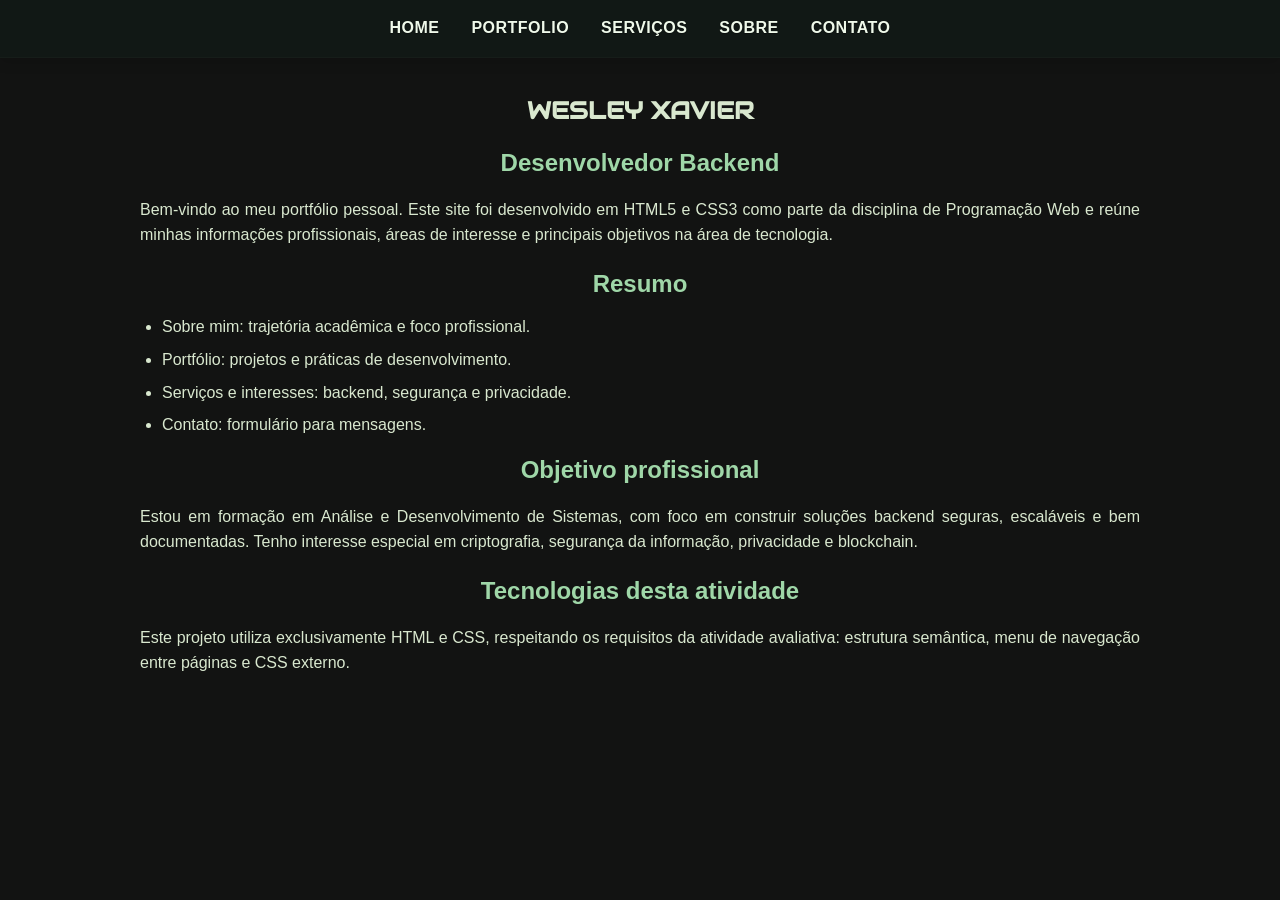
<file: src/index.html>
<!-- 
- Author: Wesley Xavier
- Date: 2024-06-20
- Description: This is the main page of my portfolio website. It contains a navigation bar and a brief introduction about me. 
-->

<!DOCTYPE html>
<html lang="pt-br">

<head>
    <meta charset="UTF-8">
    <meta name="viewport" content="width=device-width, initial-scale=1.0">
    <meta name="author" content="Wesley Xavier">
    <meta name="description" content="Portfólio pessoal de Wesley Xavier com apresentação, projetos, serviços, interesses e contato.">
    <title>Home | Wesley Xavier</title>
    <link rel="stylesheet" href="css/styles.css">
    <link rel="icon" href="./favicon.ico" type="image/x-icon">
</head>

<body>
    <!-- Apresentação e resumo do site -->
    <nav>
        <ul class="navbar">
            <li><a href="index.html" class="nav-links">home</a></li>
            <li><a href="pages/portfolio.html" class="nav-links">portfolio</a></li>
            <li><a href="pages/servicos.html" class="nav-links">serviços</a></li>
            <li><a href="pages/sobre.html" class="nav-links">sobre</a></li>
            <li><a href="pages/contato.html" class="nav-links">contato</a></li>
        </ul>
    </nav>

    <main class="container">
        <article class="">
            <h1 class="title">WESLEY XAVIER</h1>
            <h2 class="subtitle">Desenvolvedor Backend</h2>
            <p>
                Bem-vindo ao meu portfólio pessoal. Este site foi desenvolvido em HTML5 e CSS3 como parte da disciplina
                de Programação Web e reúne minhas informações profissionais, áreas de interesse e principais objetivos
                na área de tecnologia.
            </p>
        </article>

        <section class="">
            <h2>Resumo</h2>

            <ul class="highlights">
                <li>Sobre mim: trajetória acadêmica e foco profissional.</li>
                <li>Portfólio: projetos e práticas de desenvolvimento.</li>
                <li>Serviços e interesses: backend, segurança e privacidade.</li>
                <li>Contato: formulário para mensagens.</li>
            </ul>
        </section>

        <section class="">
            <h2>Objetivo profissional</h2>
            <p>
                Estou em formação em Análise e Desenvolvimento de Sistemas, com foco em construir soluções backend
                seguras, escaláveis e bem documentadas. Tenho interesse especial em criptografia, segurança da
                informação, privacidade e blockchain.
            </p>
        </section>

        <section class="">
            <h2>Tecnologias desta atividade</h2>
            <p>
                Este projeto utiliza exclusivamente HTML e CSS, respeitando os requisitos da atividade avaliativa:
                estrutura semântica, menu de navegação entre páginas e CSS externo.
            </p>
        </section>
    </main>

    </body>

    <!-- The time is very important. -->

</html>
</file>
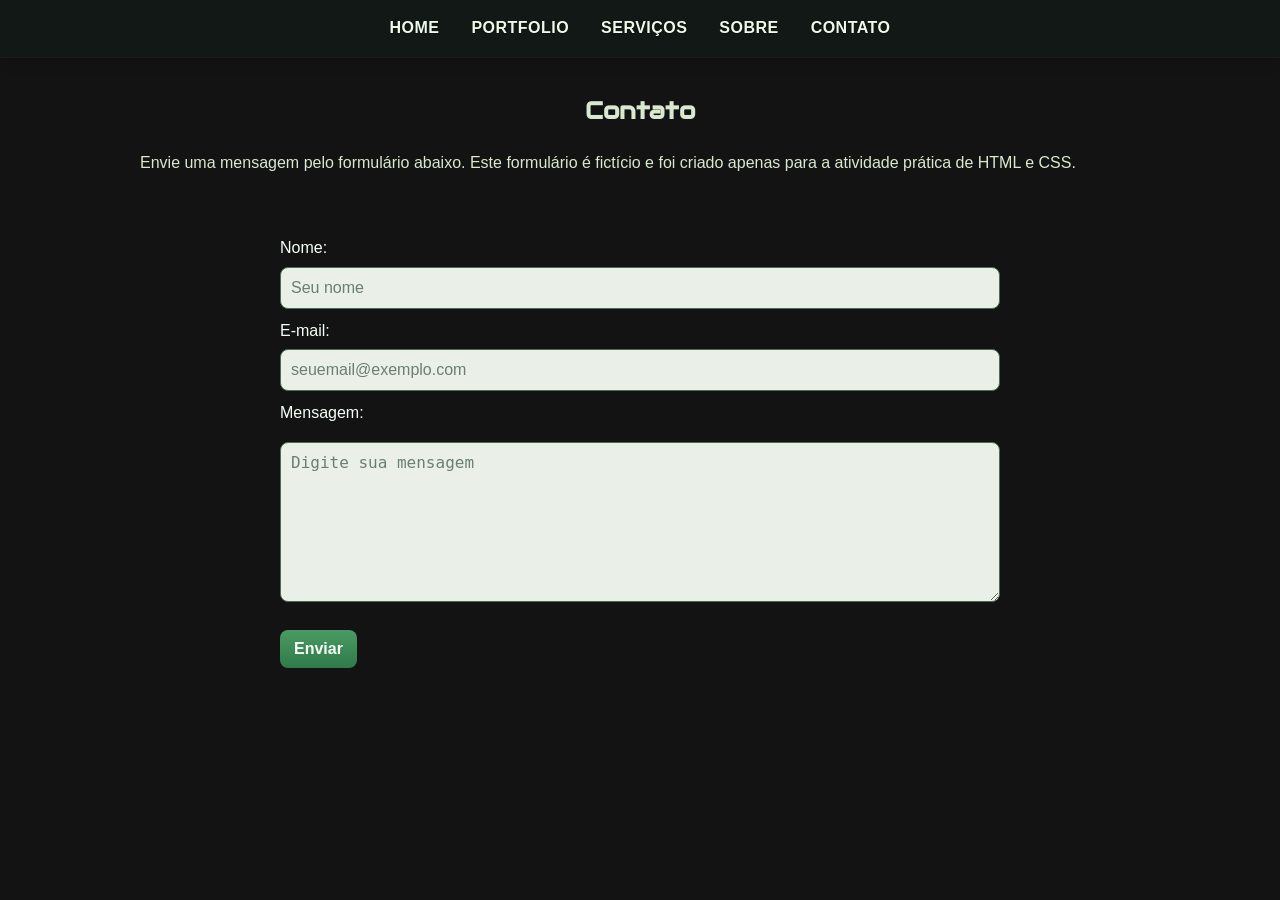
<file: src/pages/contato.html>
<!DOCTYPE html>
<html lang="pt-br">
<head>
    <meta charset="UTF-8">
    <meta name="viewport" content="width=device-width, initial-scale=1.0">
    <meta name="description" content="Página de contato com formulário fictício de mensagem.">
    <title>Contato</title>
    <link rel="stylesheet" href="../css/styles.css">
    <link rel="icon" href="../favicon.ico" type="image/x-icon">
</head>
<body>
    <!-- Formulário fictício de contato (somente a estrutura HTML, sem funcionamento real). -->
    <nav>
        <ul class="navbar">
            <li><a href="../index.html" class="nav-links">home</a></li>
            <li><a href="portfolio.html" class="nav-links">portfolio</a></li>
            <li><a href="servicos.html" class="nav-links">serviços</a></li>
            <li><a href="sobre.html" class="nav-links">sobre</a></li>
            <li><a href="contato.html" class="nav-links">contato</a></li>
        </ul>
    </nav>

    <main class="container">
        <section class="content-block">
            <h1>Contato</h1>
            <p>
                Envie uma mensagem pelo formulário abaixo. Este formulário é fictício e foi criado apenas para a
                atividade prática de HTML e CSS.
            </p>
        </section>

        <section class="contato">
            <form action="#" method="post">
                <label for="name">Nome:</label>
                <input type="text" id="name" name="name" placeholder="Seu nome" required>

                <label for="email">E-mail:</label>
                <input type="text" id="email" name="email" placeholder="seuemail@exemplo.com" required>

                <label for="msgbox">Mensagem:</label>
                <textarea name="message" id="msgbox" placeholder="Digite sua mensagem" required></textarea>

                <input type="submit" value="Enviar">
            </form>
        </section>
    </main>
    
</body>
</html>
</file>
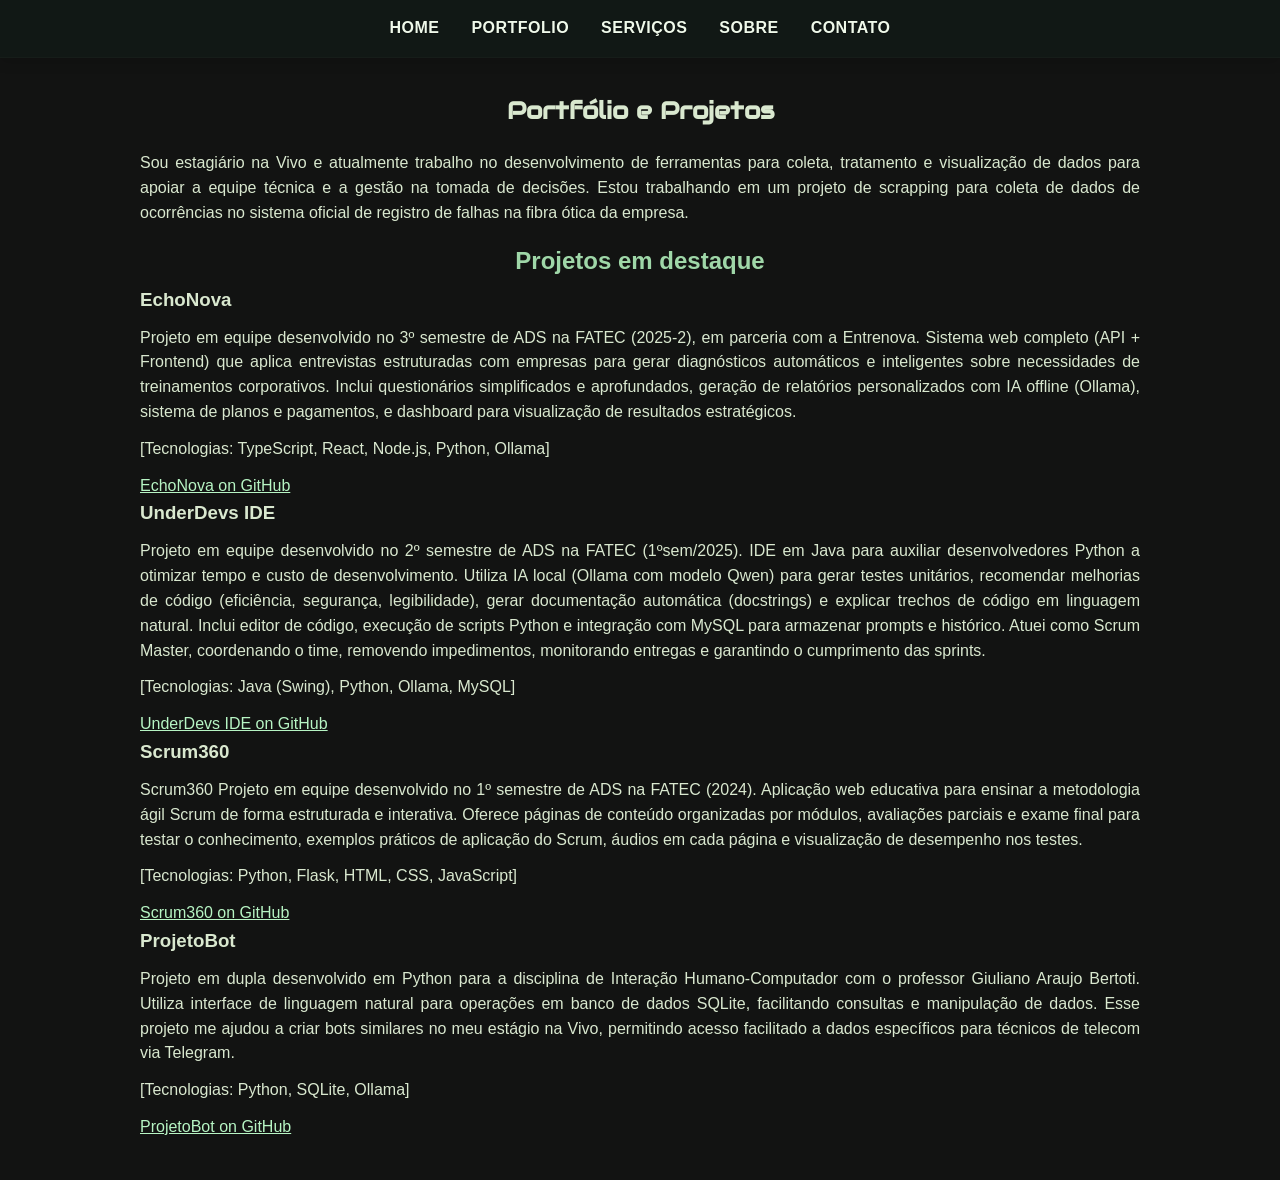
<file: src/pages/portfolio.html>
<!DOCTYPE html>
<html lang="pt-br">

<head>
    <meta charset="UTF-8">
    <meta name="viewport" content="width=device-width, initial-scale=1.0">
    <meta name="description" content="Portfólio com projetos, habilidades e realizações de Wesley Xavier.">
    <title>Portfolio</title>
    <link rel="stylesheet" href="../css/styles.css">
    <link rel="icon" href="../favicon.ico" type="image/x-icon">
</head>

<body>
    <!-- Trabalhos, projetos, habilidades ou realizações. -->
    <nav>
        <ul class="navbar">
            <li><a href="../index.html" class="nav-links">home</a></li>
            <li><a href="portfolio.html" class="nav-links">portfolio</a></li>
            <li><a href="servicos.html" class="nav-links">serviços</a></li>
            <li><a href="sobre.html" class="nav-links">sobre</a></li>
            <li><a href="contato.html" class="nav-links">contato</a></li>
        </ul>
    </nav>
    <main class="container">
        <section class="content-block">
            <h1 class="title">Portfólio e Projetos</h1>
            <p>
                Sou estagiário na Vivo e atualmente trabalho no desenvolvimento de ferramentas para coleta, tratamento e visualização de dados para apoiar a equipe técnica e a gestão na tomada de decisões. Estou trabalhando em um projeto de scrapping para coleta de dados de ocorrências no sistema oficial de registro de falhas na fibra ótica da empresa.
            </p>
        </section>

        <section class="content-block">
            <h2>Projetos em destaque</h2>
            <h3>EchoNova</h3>
            <p>
                Projeto em equipe desenvolvido no 3º semestre de ADS na FATEC (2025-2), em parceria com a Entrenova. Sistema web completo (API + Frontend) que aplica entrevistas estruturadas com empresas para gerar diagnósticos automáticos e inteligentes sobre necessidades de treinamentos corporativos. Inclui questionários simplificados e aprofundados, geração de relatórios personalizados com IA offline (Ollama), sistema de planos e pagamentos, e dashboard para visualização de resultados estratégicos.
            </p>
            <p>[Tecnologias: TypeScript, React, Node.js, Python, Ollama]</p>
            <a href="https://github.com/EquipeEcho/EchoNova">EchoNova on GitHub</a>
            <h3>UnderDevs IDE</h3>
            <p>
                Projeto em equipe desenvolvido no 2º semestre de ADS na FATEC (1ºsem/2025). IDE em Java para auxiliar
                desenvolvedores Python a otimizar tempo e custo de desenvolvimento. Utiliza IA local (Ollama com modelo
                Qwen) para gerar testes unitários, recomendar melhorias de código (eficiência, segurança, legibilidade),
                gerar documentação automática (docstrings) e explicar trechos de código em linguagem natural. Inclui
                editor de código, execução de scripts Python e integração com MySQL para armazenar prompts e histórico.
                Atuei como Scrum Master, coordenando o time, removendo impedimentos, monitorando entregas e garantindo o
                cumprimento das sprints.
            <p>[Tecnologias: Java (Swing), Python, Ollama, MySQL]</p>
            </p>
            <a href="https://github.com/davihelisson/FATEC-API2ADS-UnderDevs">UnderDevs IDE on GitHub</a>
            <h3>Scrum360</h3>
            <p>
                Scrum360
                Projeto em equipe desenvolvido no 1º semestre de ADS na FATEC (2024). Aplicação web educativa para
                ensinar a metodologia ágil Scrum de forma estruturada e interativa. Oferece páginas de conteúdo
                organizadas por módulos, avaliações parciais e exame final para testar o conhecimento, exemplos práticos
                de aplicação do Scrum, áudios em cada página e visualização de desempenho nos testes.
            <p>[Tecnologias: Python, Flask, HTML, CSS, JavaScript]</p>
            </p>
            <a href="https://github.com/davihelisson/FATEC-API-Under_Devs">Scrum360 on GitHub</a>
            <h3>ProjetoBot</h3>
            <p>
                Projeto em dupla desenvolvido em Python para a disciplina de Interação Humano-Computador com o professor
                Giuliano Araujo Bertoti. Utiliza interface de linguagem natural para operações em banco de dados SQLite,
                facilitando consultas e manipulação de dados. Esse projeto me ajudou a criar bots similares no meu
                estágio na Vivo, permitindo acesso facilitado a dados específicos para técnicos de telecom via Telegram.
            <p>[Tecnologias: Python, SQLite, Ollama]</p>
            </p>
            <a href="https://github.com/xvierdev/ProjetoBot">ProjetoBot on GitHub</a>
        </section>
    </main>

</body>

</html>
</file>
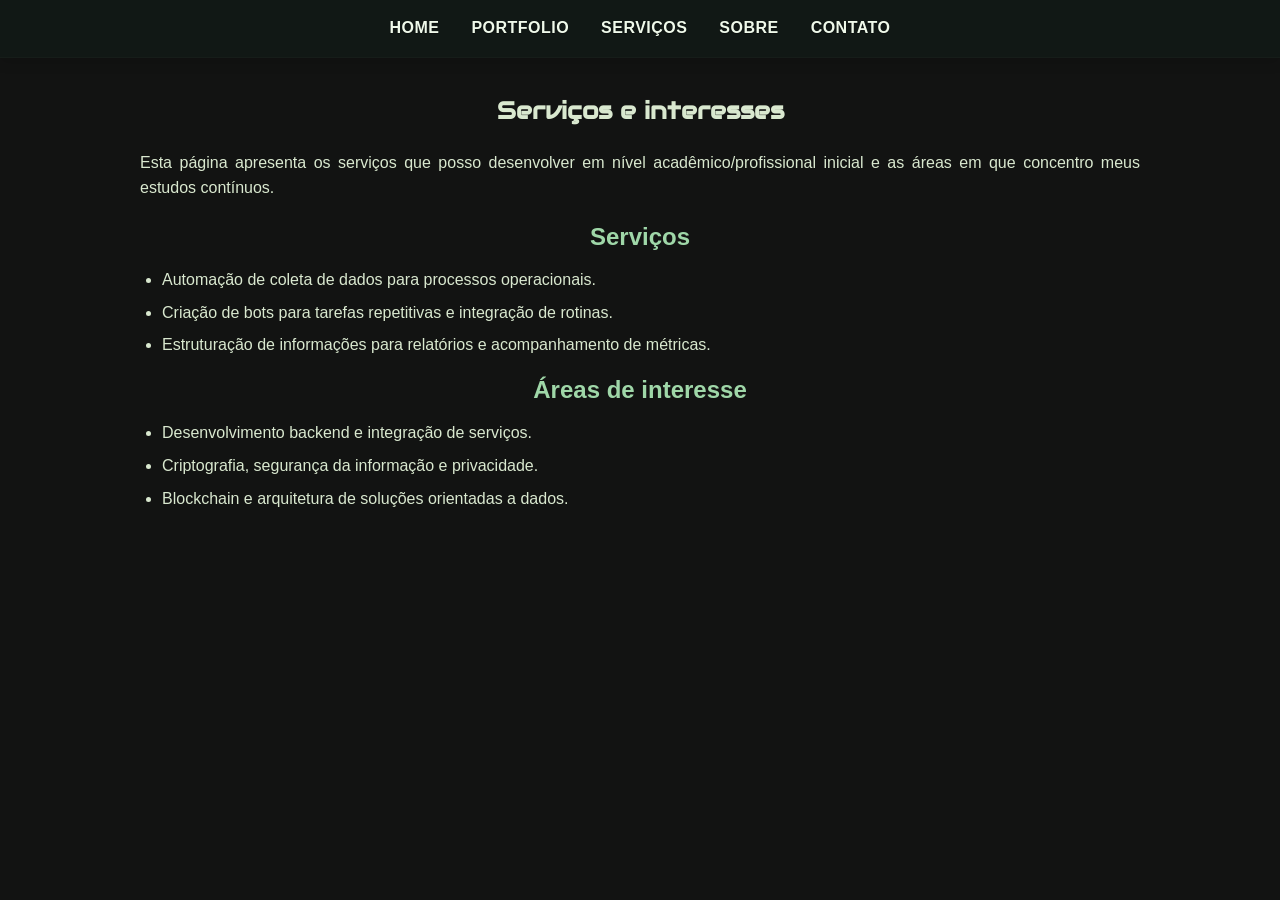
<file: src/pages/servicos.html>
<!DOCTYPE html>
<html lang="pt-br">
<head>
    <meta charset="UTF-8">
    <meta name="viewport" content="width=device-width, initial-scale=1.0">
    <meta name="description" content="Serviços e áreas de interesse de Wesley Xavier.">
    <title>Serviços</title>
    <link rel="stylesheet" href="../css/styles.css">
    <link rel="icon" href="../favicon.ico" type="image/x-icon">
</head>
<body>
    <!-- Descrição dos serviços que você oferece ou áreas de interesse. -->
    <nav>
        <ul class="navbar">
            <li><a href="../index.html" class="nav-links">home</a></li>
            <li><a href="portfolio.html" class="nav-links">portfolio</a></li>
            <li><a href="servicos.html" class="nav-links">serviços</a></li>
            <li><a href="sobre.html" class="nav-links">sobre</a></li>
            <li><a href="contato.html" class="nav-links">contato</a></li>
        </ul>
    </nav>
    <main class="container">
        <section class="content-block">
            <h1>Serviços e interesses</h1>
            <p>
                Esta página apresenta os serviços que posso desenvolver em nível acadêmico/profissional inicial e as
                áreas em que concentro meus estudos contínuos.
            </p>
        </section>

        <section class="content-block">
            <h2>Serviços</h2>
            <ul class="highlights">
                <li>Automação de coleta de dados para processos operacionais.</li>
                <li>Criação de bots para tarefas repetitivas e integração de rotinas.</li>
                <li>Estruturação de informações para relatórios e acompanhamento de métricas.</li>
            </ul>
        </section>

        <section class="content-block">
            <h2>Áreas de interesse</h2>
            <ul class="highlights">
                <li>Desenvolvimento backend e integração de serviços.</li>
                <li>Criptografia, segurança da informação e privacidade.</li>
                <li>Blockchain e arquitetura de soluções orientadas a dados.</li>
            </ul>
        </section>
    </main>
    
</body>
</html>
</file>
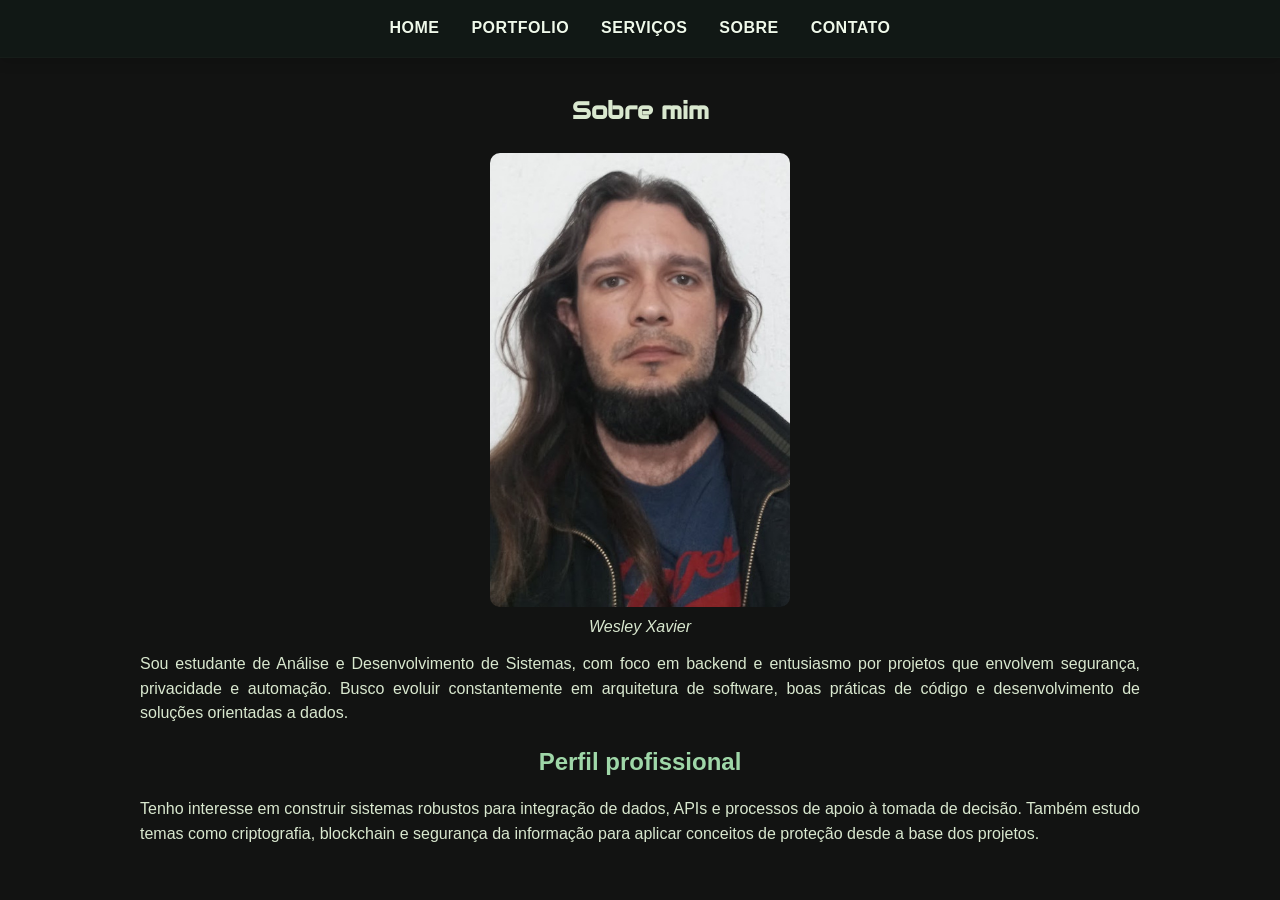
<file: src/pages/sobre.html>
<!DOCTYPE html>
<html lang="pt-br">

<head>
    <meta charset="UTF-8">
    <meta name="viewport" content="width=device-width, initial-scale=1.0">
    <meta name="description" content="Biografia e informações pessoais/profissionais de Wesley Xavier.">
    <title>Sobre Mim</title>
    <link rel="stylesheet" href="../css/styles.css">
    <link rel="icon" href="../favicon.ico" type="image/x-icon">
</head>

<body>
    <!-- Sua biografia, foto e informações pessoais/profissionais. -->
    <nav>
        <ul class="navbar">
            <li><a href="../index.html" class="nav-links">home</a></li>
            <li><a href="portfolio.html" class="nav-links">portfolio</a></li>
            <li><a href="servicos.html" class="nav-links">serviços</a></li>
            <li><a href="sobre.html" class="nav-links">sobre</a></li>
            <li><a href="contato.html" class="nav-links">contato</a></li>
        </ul>
    </nav>
    <main class="container">
        <section class="content-block">
            <h1>Sobre mim</h1>
            <figure class="profile-image">
                <img src="../img/profile.jpg" alt="Wesley Xavier">
                <figcaption>Wesley Xavier</figcaption>
            </figure>
            <p>
                Sou estudante de Análise e Desenvolvimento de Sistemas, com foco em backend e entusiasmo por projetos
                que envolvem segurança, privacidade e automação. Busco evoluir constantemente em arquitetura de
                software, boas práticas de código e desenvolvimento de soluções orientadas a dados.
            </p>
        </section>

        <section class="content-block">
            <h2>Perfil profissional</h2>
            <p>
                Tenho interesse em construir sistemas robustos para integração de dados, APIs e processos de apoio à
                tomada de decisão. Também estudo temas como criptografia, blockchain e segurança da informação para
                aplicar conceitos de proteção desde a base dos projetos.
            </p>

        </section>
    </main>

</body>

</html>
</file>
<file: src/css/styles.css>
@import url('https://fonts.googleapis.com/css2?family=Audiowide&display=swap');

:root {
    --bg: #121312;
    --text: #d9e8cf;
    --surface-border: #4f6b57;
    --nav-bg-soft: rgba(18, 26, 22, 0.92);
    --nav-text: #eff9ea;
    --nav-hover-bg: #3f6f50;
    --nav-hover-text: #ffffff;
    --nav-active: #c8f3d0;
    --link: #b7f5c4;
    --link-hover: #e9fff0;
    --button-bg: #2f7a49;
    --heading-secondary: #9fd7a8;
    --input-bg: rgba(243, 248, 241, 0.96);
    --placeholder: #6b7f70;
    --text-inverse: #f7fff8;
    --radius-md: 10px;
    --shadow-soft: 0 8px 22px rgba(0, 0, 0, 0.35);
}

* {
    margin: 0;
    padding: 0;
    box-sizing: border-box;
}

body {
    background-color: var(--bg);
    color: var(--text);
    font-family: 'Trebuchet MS', 'Lucida Sans Unicode', 'Lucida Grande', 'Lucida Sans', Arial, sans-serif;
    line-height: 1.55;
}

.container {
    width: min(1000px, 92vw);
    margin: 24px auto 40px;
}

.highlights {
    list-style-type: disc;
    text-transform: none;
    margin: 8px 0 0 22px;
}

.highlights li {
    margin: 8px 0;
}

.nav-links {
    letter-spacing: 0.03em;
}

h1 {
    font-family: audiowide, 'Trebuchet MS', 'Lucida Sans Unicode', 'Lucida Grande', 'Lucida Sans', Arial, sans-serif;
    text-align: center;
    padding: 10px;
}

h2 {
    text-align: center;
    padding: 5px;
    color: var(--heading-secondary);
}

p {
    margin: 12px 0;
    text-align: justify;
}

a {
    color: var(--link);
}

a:hover,
a:focus-visible {
    color: var(--link-hover);
}

figure {
    margin-top: 14px;
}

.contato {
    margin: 30px auto;
    width: min(760px, 100%);
    padding: 20px;
}

label {
    display: block;
    margin: 10px 0 6px;
    color: var(--text-inverse);
}

input[type="text"] {
    width: 100%;
    min-height: 42px;
    font-size: 1rem;
    padding: 8px 10px;
    border: 1px solid var(--surface-border);
    border-radius: 8px;
    background-color: var(--input-bg);
}

input[type="text"]::placeholder,
textarea::placeholder {
    color: var(--placeholder);
}

textarea {
    width: 100%;
    min-height: 160px;
    margin: 10px auto;
    font-size: 1rem;
    padding: 10px;
    border: 1px solid var(--surface-border);
    border-radius: 8px;
    background-color: var(--input-bg);
    resize: vertical;
}

input[type="submit"] {
    background: linear-gradient(180deg, #4b9a63 0%, var(--button-bg) 100%);
    padding: 10px 14px;
    color: var(--text-inverse);
    border: none;
    border-radius: 8px;
    cursor: pointer;
    font-size: 1rem;
    margin-top: 10px;
    font-weight: 700;
    transition: filter 0.2s ease, transform 0.2s ease;
}

input[type="submit"]:hover {
    filter: brightness(1.08);
    transform: translateY(-1px);
}

.navbar {
    position: sticky;
    top: 0;
    z-index: 40;
    display: flex;
    flex-wrap: wrap;
    justify-content: center;
    text-transform: uppercase;
    list-style-type: none;
    overflow: hidden;
    background-color: var(--nav-bg-soft);
    backdrop-filter: blur(4px);
    border-bottom: 1px solid rgba(44, 51, 41, 0.2);
    box-shadow: 0 4px 12px rgba(0, 0, 0, 0.15);
}

.navbar li {
    float: none;
}

.navbar li a {
    display: block;
    padding: 16px;
    text-decoration: none;
    color: var(--nav-text);
    font-weight: 600;
    text-shadow: 0 1px 1px rgba(0, 0, 0, 0.35);
    position: relative;
    transition: color 0.2s ease, background-color 0.2s ease;
}

.navbar li a::after {
    content: "";
    position: absolute;
    left: 14px;
    right: 14px;
    bottom: 8px;
    height: 2px;
    background-color: var(--nav-text);
    transform: scaleX(0);
    transform-origin: center;
    transition: transform 0.2s ease;
}

.navbar li a:hover,
.navbar li a:focus-visible {
    background-color: var(--nav-hover-bg);
    color: var(--nav-hover-text);
    outline: none;
}

.navbar li a:hover::after,
.navbar li a:focus-visible::after {
    transform: scaleX(1);
    background-color: var(--nav-hover-text);
}

.navbar li a:active {
    color: var(--nav-active);
}

.profile-image img {
    border-radius: var(--radius-md);
    width: 30%;
    min-width: 120px;
    display: block;
    margin: 0 auto;
}
.profile-image figcaption {
    text-align: center;
    margin-top: 8px;
    font-style: italic;
}

input[type="text"]:focus,
textarea:focus,
input[type="submit"]:focus-visible {
    outline: 2px solid var(--nav-active);
    outline-offset: 2px;
}

@media (max-width: 600px) {
    .navbar li a {
        text-align: center;
        padding: 14px;
    }

    .container {
        width: 94vw;
        margin-top: 16px;
    }

    .hero,
    .content-block,
    .contato {
        padding: 14px;
    }
}
</file>
